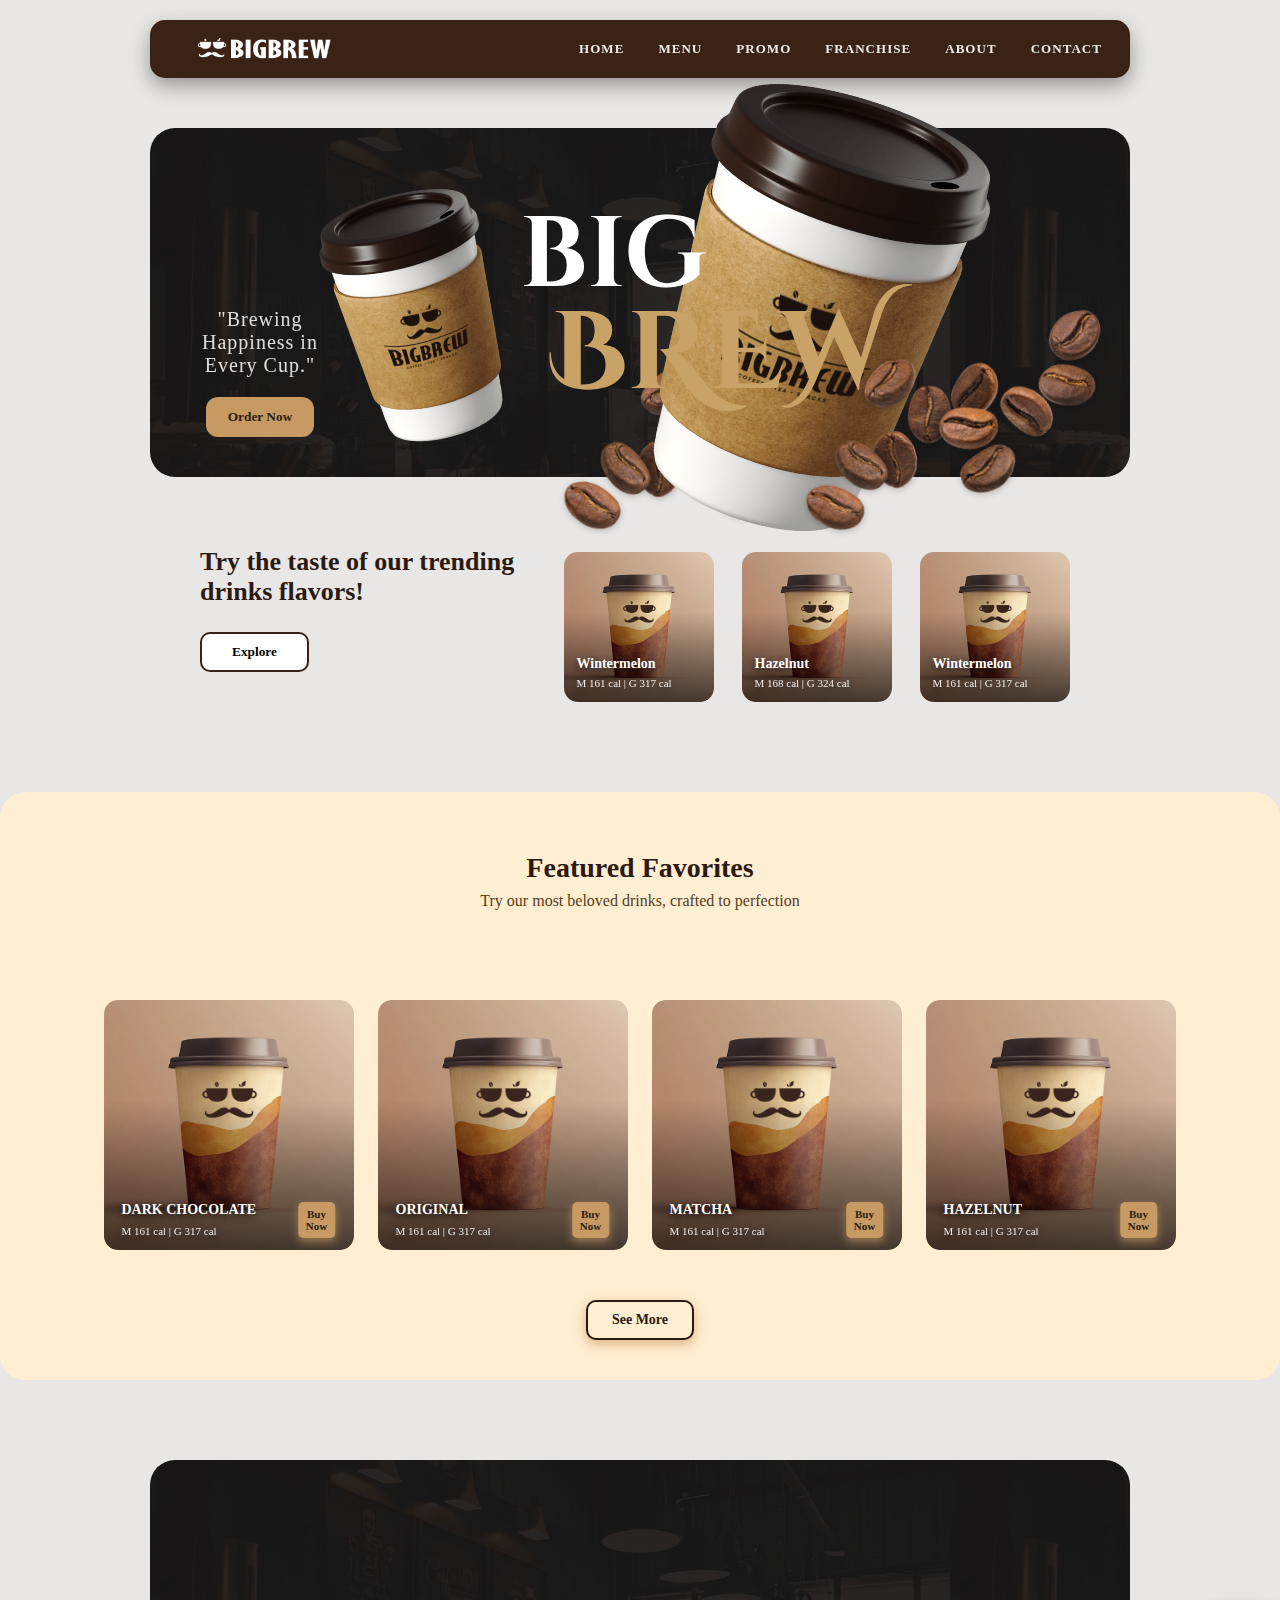
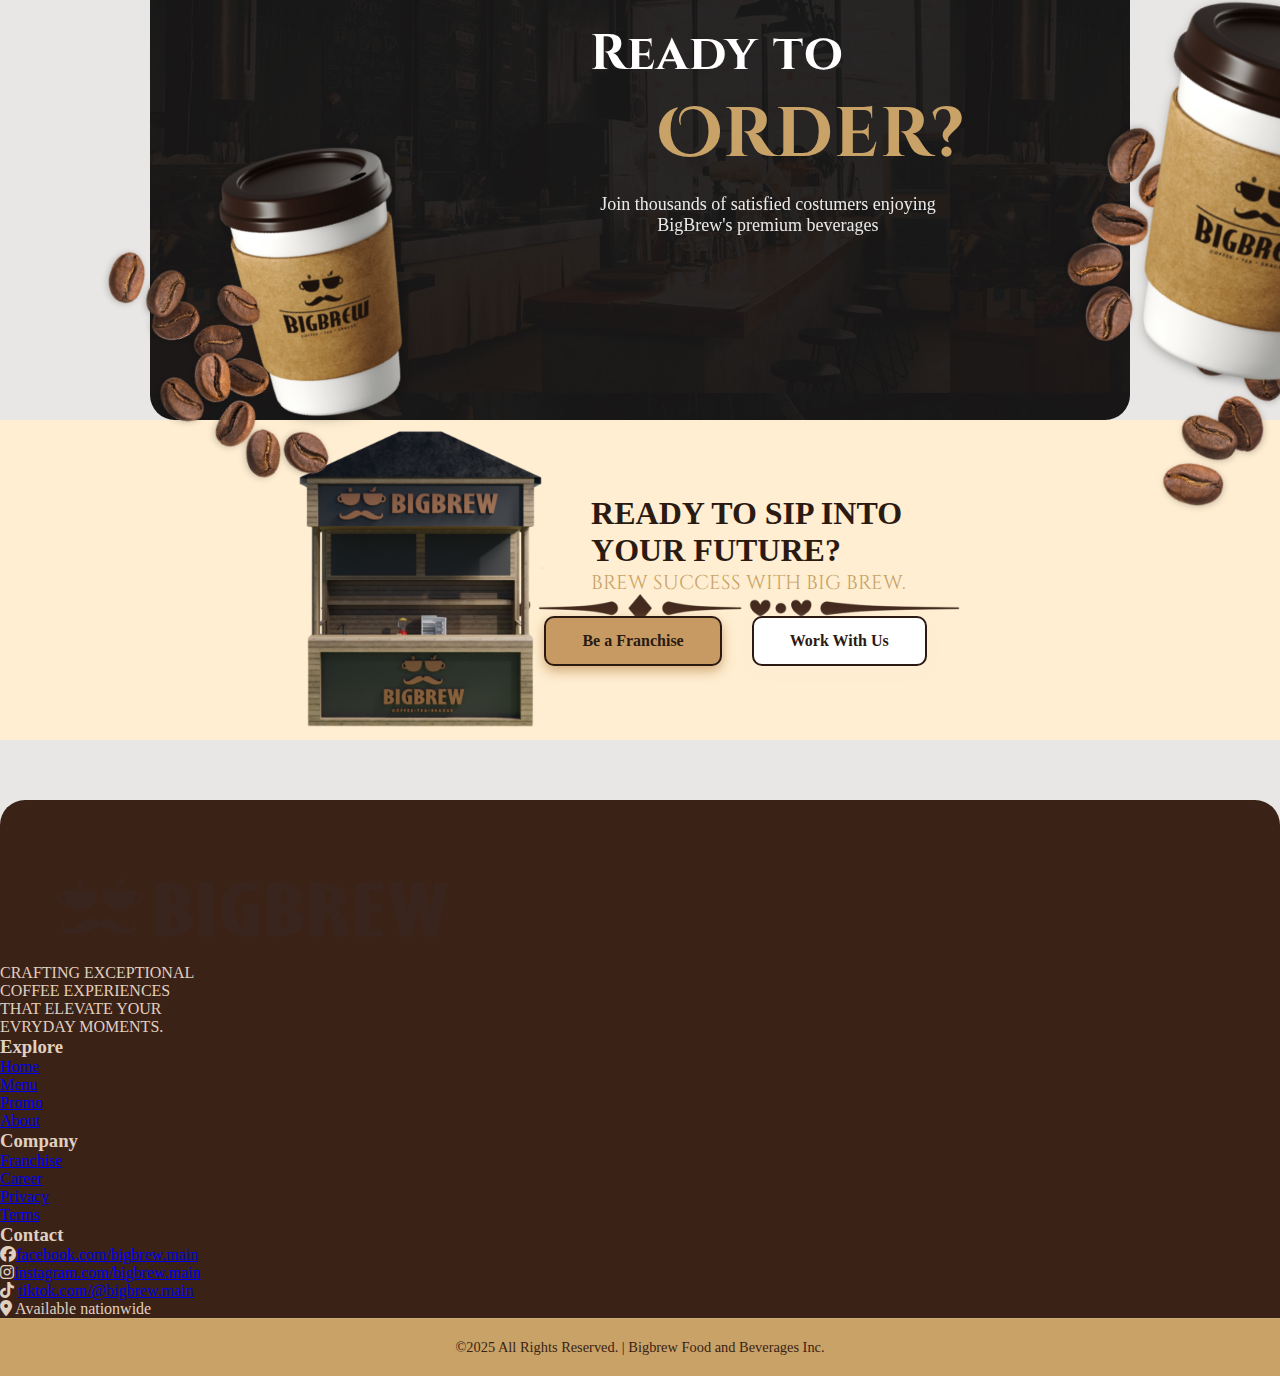
<file: index.html>
<!DOCTYPE html>
<html lang="en">
<head>
  <link rel="stylesheet" href="https://cdnjs.cloudflare.com/ajax/libs/font-awesome/6.5.0/css/all.min.css">
  <link href="https://fonts.googleapis.com/css2?family=Cinzel+Decorative:wght@400;700;900&display=swap" rel="stylesheet">
  <link href="https://fonts.googleapis.com/css2?family=Cinzel:wght@400;600;700&family=Cinzel+Decorative:wght@400;700;900&display=swap" rel="stylesheet">
  <link href="https://fonts.googleapis.com/css2?family=Black+Han+Sans&display=swap" rel="stylesheet">

  <meta charset="UTF-8" />
  <title>BIGBREW</title>
  <meta name="viewport" content="width=device-width, initial-scale=1.0" />
  <link rel="stylesheet" href="style.css">


</head>
<body>
  <!-- NAVBAR -->
  <header>
    <div class="nav">
      <div class="logo">
        <img src="/BIGBREW-IMG-ASSETS/LOGO-FULL-BIGBREW-LIGHT.png" alt="BigBrew Logo" />
      </div>
      <nav class="menu">
        <a href="#">HOME</a>
        <a href="#border1">MENU</a>
        <a href="#border2">PROMO</a>
        <a href="#franchise">FRANCHISE</a>
        <a href="#about">ABOUT</a>
        <a href="https://bigbrew.com.ph/contact" target="_blank">CONTACT</a>
      </nav>
    </div>
  </header>

  <!-- HERO -->
  <div id="home">
    <div class="hero">
      <div class="hero-text">
        <p>"Brewing <br />Happiness in <br /> Every Cup."</p>
        <h1 class="hero-title">BIG <span> BREW</span></h1>
        <button class="cta">Order Now</button>
      </div>

      <!-- Big cup + beans wrapper -->
      <div class="cup-big-wrapper">
        <div class="cup-big">
          <img src="/BIGBREW-IMG-ASSETS/HERO-COFFEE-CUP-BIGBREW.webp" alt="Big Brew Cup" />
        </div>
        <img src="/BIGBREW-IMG-ASSETS/COFFEE-BEANS.webp" alt="Coffee Beans" class="beans-overlay" />
        <img src="/BIGBREW-IMG-ASSETS/COFFEE-BEANS.webp" alt="Coffee Beans Underlay" class="beans-underlay" />
      </div>

      <!-- Small cup -->
      <div class="cup-small">
        <img src="/BIGBREW-IMG-ASSETS/HERO-COFFEE-CUP-BIGBREW.webp" alt="Small Brew Cup" />
      </div>
    </div>

    <!-- PRODUCTS -->
    <div class="section">
      <h2>Try the taste of our trending <br /> drinks flavors!</h2>

      <div class="explore">
        <button id="exploreBtn">Explore</button>
      </div>

      <div class="products">
        <div class="card">
          <div class="drink">
            <img src="/BIGBREW-IMG-ASSETS/MENU-SAMPLE-COFFEE-CUP.png" alt="Drink" />
            <h4>Wintermelon</h4>
            <span>M 161 cal | G 317 cal</span>
          </div>
        </div>

        <div class="card">
          <div class="drink">
            <img src="/BIGBREW-IMG-ASSETS/MENU-SAMPLE-COFFEE-CUP.png" alt="Drink" />
            <h4>Hazelnut</h4>
            <span>M 168 cal | G 324 cal</span>
          </div>
        </div>

        <div class="card">
          <div class="drink">
            <img src="/BIGBREW-IMG-ASSETS/MENU-SAMPLE-COFFEE-CUP.png" alt="Drink" />
            <h4>Wintermelon</h4>
            <span>M 161 cal | G 317 cal</span>
          </div>
        </div>
      </div>
    </div>
  </div>

  <div class="border1" id="border1">
    <img src="/BIGBREW-IMG-ASSETS/PAGE-BORDER-DESIGN.png" alt="">
  </div>

  <!-- FEATURED FAVORITES -->
  <div id="menu">
    <div class="featured-background">
      <div class="featured-favorites section">
        <h2>Featured Favorites</h2>
        <p>Try our most beloved drinks, crafted to perfection</p>

        <div class="featured-list">
          <div class="cardmenu">
            <div class="drinkmenu">
              <img src="/BIGBREW-IMG-ASSETS/MENU-SAMPLE-COFFEE-CUP.png" alt="Dark Chocolate" />
              <h4>DARK CHOCOLATE</h4>
              <span>M 161 cal | G 317 cal</span>
              <button class="buy-btn">Buy Now</button>
            </div>
          </div>

          <div class="cardmenu">
            <div class="drinkmenu">
              <img src="/BIGBREW-IMG-ASSETS/MENU-SAMPLE-COFFEE-CUP.png" alt="Original" />
              <h4>ORIGINAL</h4>
              <span>M 161 cal | G 317 cal</span>
              <button class="buy-btn">Buy Now</button>
            </div>
          </div>

          <div class="cardmenu">
            <div class="drinkmenu">
              <img src="/BIGBREW-IMG-ASSETS/MENU-SAMPLE-COFFEE-CUP.png" alt="Matcha" />
              <h4>MATCHA</h4>
              <span>M 161 cal | G 317 cal</span>
              <button class="buy-btn">Buy Now</button>
            </div>
          </div>

          <div class="cardmenu">
            <div class="drinkmenu">
              <img src="/BIGBREW-IMG-ASSETS/MENU-SAMPLE-COFFEE-CUP.png" alt="Hazelnut" />
              <h4>HAZELNUT</h4>
              <span>M 161 cal | G 317 cal</span>
              <button class="buy-btn">Buy Now</button>
            </div>
          </div>
        </div>

        <div class="see-more-container">
          <button class="see-more">See More</button>
        </div>
      </div>
    </div>

    <!-- BORDER  -->
    <div class="border2" id="border2">
      <img src="/BIGBREW-IMG-ASSETS/PAGE-BORDER-DESIGN.png" alt="Decorative Border" />
    </div>
  </div>

  <!-- ORDER -->
  <div id="promo">
    <div class="order-section">
      <div class="order-content">                                                                                                 <!-- I'm sorry for doing this... I know this is diabolical, but i dont care anymore! I'm tired boss...-->
        <h2>                                                                                                                      ‎‎ ‎ ‎ ‎‎ ‎ ‎ ‎ ‎ ‎‎ ‎ ‎ ‎ ‎ ‎ ‎‎ ‎ ‎ ‎ ‎ ‎ ‎   Ready to <br/><span>‎ ‎ ‎ ‎‎ ‎ ‎ ‎ Order?</span></h2>
        <p>Join thousands of satisfied costumers enjoying <br/>BigBrew's premium beverages</p>
        <a href="https://bigbrew.com.ph/products" target="_blank">
        </a>
      </div>
      <div class="order-cups">
        <img src="/BIGBREW-IMG-ASSETS/HERO-COFFEE-CUP-BIGBREW.webp" alt="Order Cup Left" class="order-cup-left" />
        <img src="/BIGBREW-IMG-ASSETS/HERO-COFFEE-CUP-BIGBREW.webp" alt="Order Cup Right" class="order-cup-right" />
        <img src="/BIGBREW-IMG-ASSETS/COFFEE-BEANS.webp" alt="Coffee Beans" class="b-overlay1" />
        <img src="/BIGBREW-IMG-ASSETS/COFFEE-BEANS.webp" alt="Coffee Beans Underlay" class="b-underlay1" />
        <img src="/BIGBREW-IMG-ASSETS/COFFEE-BEANS.webp" alt="Coffee Beans" class="b-overlay2" />
        <img src="/BIGBREW-IMG-ASSETS/COFFEE-BEANS.webp" alt="Coffee Beans Underlay" class="b-underlay2" />
        <img src="/BIGBREW-IMG-ASSETS/COFFEE-BEANS.webp" alt="Coffee Beans Underlay" class="b-underlay3" />
      </div>
    </div>
  </div>

  <!-- FRANCHISE -->
  <div id="franchise">
    <div class="franchise-content">
      <div class="bahay">
        <img src="/BIGBREW-IMG-ASSETS/3D-HERO-IMG-BIGBREW.png" alt="">
      </div>

      <div class="franchise-text">
        <h1>READY TO SIP INTO <br /> YOUR FUTURE?</h1>
        <p>BREW SUCCESS WITH BIG BREW.</p>

        <div class="franchise-buttons">
          <button class="franchise-btn" id="openFranchiseBtn">Be a Franchise</button>
          <button class="work-with-us-btn" id="openWorkBtn">Work With Us</button>
        </div>
      </div>
    </div>
  </div>

  <!-- Order Now Popup -->
  <div class="popup-overlay" id="orderNowPopup" style="display:none; justify-content:center; align-items:center;">
    <div class="popup-content">
      <div class="close-popup" id="closeOrderPopup">&times;</div>
      <h2>Ready to Order BigBrew?</h2>
      <p>Join thousands of satisfied customers enjoying BigBrew's premium beverages. Click below to start your order!</p>
      <a href="https://bigbrew.com.ph/products" target="_blank">
      <button class="popup-buy-now-btn" onclick="alert('Thank you for your order!')">Order Now</button>
      </a>
    </div>
  </div>

  <!-- Buy Now Popup -->
  <div class="popup-overlay" id="buyNowPopup" style="display:none; justify-content:center; align-items:center;">
    <div class="popup-content">
      <div class="close-popup" id="closePopup">&times;</div>
      <h2>Ready to Buy BigBrew?</h2>
      <p>Thanks for choosing BigBrew! Click below to complete your order.</p>
      <a href="https://bigbrew.com.ph/products" target="_blank">
      <button class="popup-buy-now-btn" onclick="alert('Thank you for your purchase!')">Buy Now</button>
      </a>
    </div>
  </div>

  <!-- Franchise Popup -->
  <div class="popup-overlay" id="franchisePopup" style="display:none; justify-content:center; align-items:center;">
    <div class="popup-content">
      <div class="close-popup" id="closeFranchisePopup">&times;</div>
      <h2>Become a Franchise Partner</h2>
      <p>Fill out the form below and we will get in touch with you!</p>
      <form id="franchiseForm">
        <input type="text" name="name" placeholder="Full Name" required style="width:100%; margin-bottom:10px; padding:8px; border-radius:5px; border:1px solid #ccc;">
        <input type="email" name="email" placeholder="Email Address" required style="width:100%; margin-bottom:10px; padding:8px; border-radius:5px; border:1px solid #ccc;">
        <input type="tel" name="phone" placeholder="Phone Number (optional)" style="width:100%; margin-bottom:10px; padding:8px; border-radius:5px; border:1px solid #ccc;">
        <textarea name="message" placeholder="Additional message" rows="3" style="width:100%; margin-bottom:15px; padding:8px; border-radius:5px; border:1px solid #ccc;"></textarea>
        <button type="submit" class="popup-buy-now-btn" style="width:100%;">Submit</button>
      </form>
    </div>
  </div>

  <!-- Work With Us Popup -->
  <div class="popup-overlay" id="workPopup" style="display:none; justify-content:center; align-items:center;">
    <div class="popup-content">
      <div class="close-popup" id="closeWorkPopup">&times;</div>
      <h2>Work With Us</h2>
      <p>We’d love to hear from you! Please fill out the form.</p>
      <form id="workForm">
        <input type="text" name="name" placeholder="Full Name" required style="width:100%; margin-bottom:10px; padding:8px; border-radius:5px; border:1px solid #ccc;">
        <input type="email" name="email" placeholder="Email Address" required style="width:100%; margin-bottom:10px; padding:8px; border-radius:5px; border:1px solid #ccc;">
        <input type="tel" name="phone" placeholder="Phone Number (optional)" style="width:100%; margin-bottom:10px; padding:8px; border-radius:5px; border:1px solid #ccc;">
        <textarea name="message" placeholder="Tell us why you want to work with us" rows="3" style="width:100%; margin-bottom:15px; padding:8px; border-radius:5px; border:1px solid #ccc;"></textarea>
        <button type="submit" class="popup-buy-now-btn" style="width:100%;">Submit</button>
      </form>
    </div>
  </div>

  <!-- CONTACTS -->
  <div id="contacts">
    <footer class="footer">
      <div class="footer-top">
        <div class="footer-section brand">
          <a href="#">
          <img src="/BIGBREW-IMG-ASSETS/LOGO-FULL-BIGBREW-DARK.png" alt="Bigbrew Logo" class="brand-logo">
          </a>
          <ul class="tagline">
            <li>CRAFTING EXCEPTIONAL </li>
            <li>COFFEE EXPERIENCES</li>
            <li>THAT ELEVATE YOUR  </li>
            <li>EVRYDAY MOMENTS.</li>
          </ul>
        </div>

        <div class="footer-section">
          <h3>Explore</h3>
          <ul>
            <li><a href="#">Home</a></li>
            <li><a href="#border1">Menu</a></li>
            <li><a href="#border2">Promo</a></li>
            <li><a href="#about">About</a></li>
          </ul>
        </div>

        <div class="footer-section">
          <h3>Company</h3>
          <ul>
            <li><a href="#franchise">Franchise</a></li>
            <li><a href="https://bigbrew.com.ph/careers" target="_blank">Career</a></li>
            <li><a href="#">Privacy</a></li>
            <li><a href="#">Terms</a></li>
          </ul>
        </div>

        <div class="footer-section">
          <h3>Contact</h3>
          <ul class="contact">
            <li><i class="fab fa-facebook"> </i><a href="https://www.facebook.com/BigBrewOfficial/">facebook.com/bigbrew.main</a></li>
            <li><i class="fab fa-instagram"> </i><a href="https://www.instagram.com/bigbrew.main/#">instagram.com/bigbrew.main</a></li>
            <li><i class="fab fa-tiktok"> </i> <a href="https://www.tiktok.com/@bigbrewmain">tiktok.com/@bigbrew.main</a></li>
            <li><i class="fas fa-location-dot"> </i> Available nationwide</li>
          </ul>
        </div>
      </div>

      <div class="footer-bottom">
        ©2025 All Rights Reserved. | Bigbrew Food and Beverages Inc.
      </div>
    </footer>
  </div>

  <script src="script.js"></script>

</body>
</html>
</file>
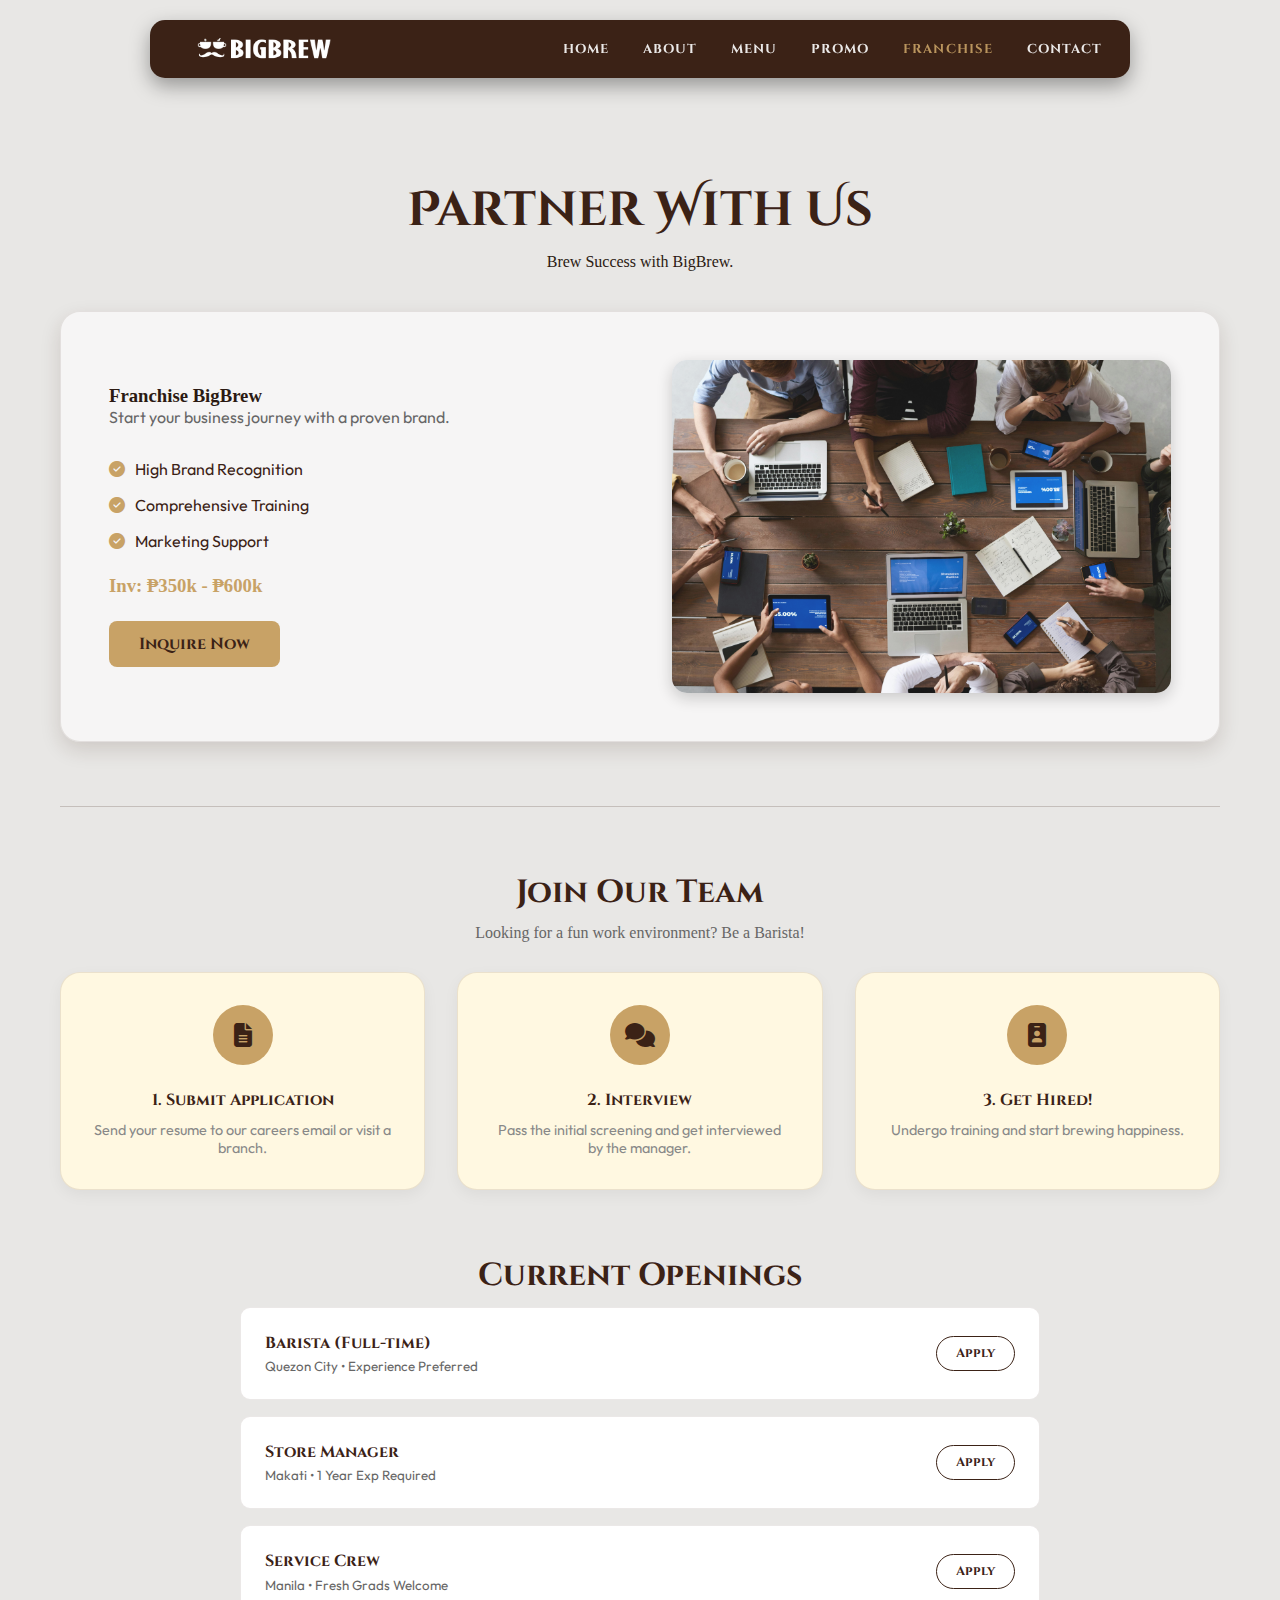
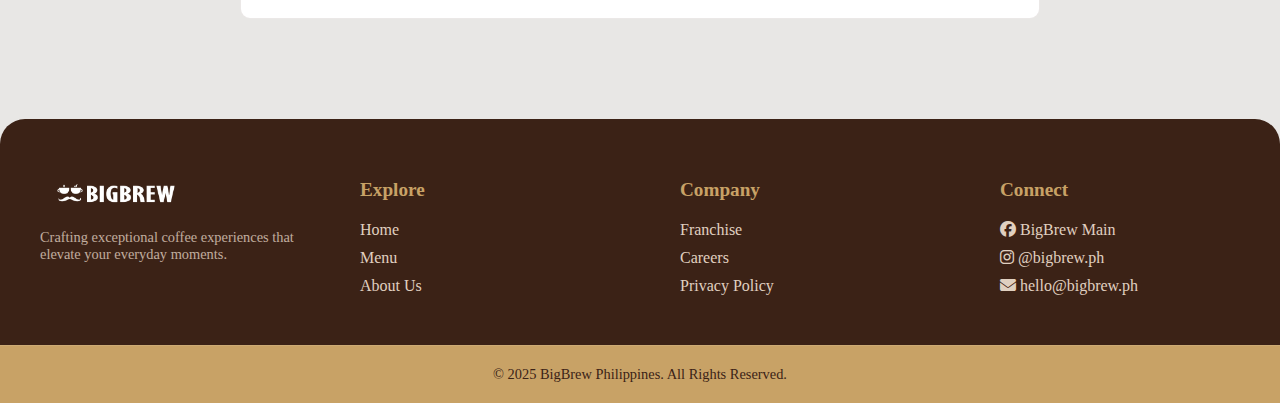
<file: franchise.html>
<!DOCTYPE html>
<html lang="en">
<head>
  <meta charset="UTF-8" />
  <meta name="viewport" content="width=device-width, initial-scale=1.0" />
  <title>BIGBREW | Franchise & Careers</title>
  
  <!-- Fonts & Icons -->
  <link rel="stylesheet" href="https://cdnjs.cloudflare.com/ajax/libs/font-awesome/6.5.0/css/all.min.css">
  <link href="https://fonts.googleapis.com/css2?family=Cinzel+Decorative:wght@400;700;900&display=swap" rel="stylesheet">
  <link href="https://fonts.googleapis.com/css2?family=Cinzel:wght@400;600;700&family=Cinzel+Decorative:wght@400;700;900&display=swap" rel="stylesheet">
  <link href="https://fonts.googleapis.com/css2?family=Black+Han+Sans&display=swap" rel="stylesheet">
  <!-- Font for Body -->
  <link href="https://fonts.googleapis.com/css2?family=Outfit:wght@300;400;600&display=swap" rel="stylesheet">

  <style>
    /* =========================================
       1. GLOBAL RESET & BASE STYLES
       ========================================= */
    * { box-sizing: border-box; margin: 0; padding: 0; }
    
    :root {
      --primary: #3b2216;   /* Dark Coffee */
      --secondary: #5a3b1a; /* Medium Brown */
      --accent: #c8a266;    /* Gold */
      --cream: #e8e7e5;     /* Background */
      --text-muted: #666;
      --card-bg: #fff8e1;
    }
    
    body {
      background: var(--cream);
      color: #2b1a12;
      font-family: "Georgia", serif;
      overflow-x: hidden;
    }
    a { text-decoration: none; color: inherit; }
    ul { list-style: none; }
    img { max-width: 100%; display: block; }

    /* STICKY NAVBAR STYLES */
    header {
      position: sticky;
      top: 0;
      z-index: 1000;
      width: 100%;
      padding: 20px 150px 0 150px; 
      transition: padding 0.3s ease;
    }

    .nav {
      background: #3b2216;
      color: #fff;
      display: grid;
      grid-template-columns: auto 1fr auto;
      align-items: center;
      padding: 12px 28px;
      border-radius: 15px;
      box-shadow: 0 8px 20px rgba(0, 0, 0, 0.35);
      font-family: "Cinzel", serif;
      transition: border-radius 0.3s ease;
    }

    header.scrolled { padding: 0 150px; }
    header.scrolled .nav { border-radius: 0px 0px 15px 15px; }

    .logo { display: flex; align-items: center; gap: 12px; }
    .logo img { height: 34px; width: auto; }
    
    .menu { display: flex; gap: 34px; justify-content: flex-end; align-items: center; }
    .menu a { color: #fff; font-weight: 700; font-size: 13px; letter-spacing: 0.08em; opacity: 0.9; }
    .menu a:hover { opacity: 1; color: var(--accent); }
    .menu a.active { color: var(--accent); }

    .hamburger {
      background: none;
      border: none;
      color: #fff;
      font-size: 1.5em;
      cursor: pointer;
      padding: 0.5em;
      display: none; 
    }

    /* PAGE SPECIFIC STYLES */
    .main-content {
        max-width: 1200px;
        margin: 0 auto;
        padding: 0 20px;
    }

    .page-header { text-align: center; padding: 60px 0 40px; }
    .page-header h2 { font-family: 'Cinzel Decorative', cursive; color: var(--primary); font-size: 3rem; margin-bottom: 10px; }
    
    .section-title h2 { font-family: 'Cinzel', serif; color: var(--primary); font-size: 2rem; margin-bottom: 10px; text-align: center;}
    .section-title p { text-align: center; margin-bottom: 30px; }

    /* Franchise Section */
    #franchise { padding: 40px 0; }
    
    .franchise-box {
        display: grid; 
        grid-template-columns: 1fr 1fr; 
        gap: 4rem; 
        align-items: center;
        background: rgba(255, 255, 255, 0.6); 
        padding: 3rem; 
        border-radius: 20px; 
        border: 1px solid rgba(59, 34, 22, 0.1); 
        margin-bottom: 4rem;
        box-shadow: 0 8px 20px rgba(59, 34, 22, 0.15);
    }
    
    .franchise-list li { 
        margin-bottom: 1rem; 
        display: flex; 
        align-items: center; 
        gap: 10px; 
        color: var(--primary);
        font-family: 'Outfit', sans-serif;
    }
    .franchise-list i { color: var(--accent); }

    /* Buttons */
    .btn-primary {
        background: var(--accent);
        color: var(--primary);
        border: none;
        padding: 12px 30px;
        border-radius: 8px;
        font-family: 'Cinzel', serif;
        font-weight: 700;
        cursor: pointer;
        font-size: 1rem;
        transition: 0.3s;
    }
    .btn-primary:hover { background: #b08d55; }

    /* Careers Section */
    .careers-section { border-top: 1px solid rgba(59, 34, 22, 0.2); padding-top: 4rem; }
    
    .apply-steps { 
        display: flex; 
        justify-content: space-between; 
        gap: 2rem; 
        margin-bottom: 4rem; 
        flex-wrap: wrap; 
    }
    
    .step-card {
        flex: 1; 
        min-width: 250px; 
        background: var(--card-bg); 
        padding: 2rem; 
        border-radius: 20px; 
        text-align: center; 
        border: 1px solid rgba(59, 34, 22, 0.1);
        box-shadow: 0 5px 15px rgba(0,0,0,0.05);
        transition: transform 0.3s;
    }
    .step-card:hover { transform: translateY(-5px); }

    .step-icon { 
        width: 60px; 
        height: 60px; 
        background: var(--accent); 
        color: var(--primary); 
        border-radius: 50%; 
        display: flex; 
        align-items: center; 
        justify-content: center; 
        margin: 0 auto 1.5rem; 
        font-size: 1.5rem; 
    }
    
    .step-card h4 { font-family: 'Cinzel', serif; color: var(--primary); margin-bottom: 10px; }
    .step-card p { font-family: 'Outfit', sans-serif; }

    /* Openings List */
    .openings-list { display: grid; gap: 1rem; max-width: 800px; margin: 0 auto; }
    
    .job-card {
        display: flex; 
        justify-content: space-between; 
        align-items: center;
        background: #fff; 
        padding: 1.5rem; 
        border-radius: 10px; 
        border: 1px solid rgba(59, 34, 22, 0.1);
        transition: 0.3s;
    }
    .job-card:hover { border-color: var(--accent); transform: translateX(5px); }
    
    .job-card h4 { text-align: left; margin-bottom: 0.2rem; color: var(--primary); font-family: 'Cinzel', serif; }
    .job-card small { color: var(--text-muted); font-family: 'Outfit', sans-serif; }
    
    .job-btn { 
        padding: 0.5rem 1.2rem; 
        font-size: 0.8rem; 
        background: transparent; 
        border: 1px solid var(--primary); 
        color: var(--primary); 
        cursor: pointer; 
        border-radius: 20px; 
        transition: 0.3s;
        font-family: 'Cinzel', serif; 
        font-weight: 700;
    }
    .job-btn:hover { background: var(--primary); color: #fff; }

    @keyframes fadeIn { from { opacity: 0; transform: translateY(10px); } to { opacity: 1; transform: translateY(0); } }
    .fade-in { animation: fadeIn 0.8s ease-out; }

    /* --- 8. FOOTER --- */
    footer { background: var(--primary); color: #e0d0c0; padding-top: 60px; margin-top: 60px; border-radius: 25px 25px 0 0; }
    .footer-grid { display: grid; grid-template-columns: repeat(auto-fit, minmax(200px, 1fr)); gap: 40px; padding-bottom: 40px;padding-left: 40px; }
    .footer-col h4 { color: var(--accent); margin-bottom: 20px; font-size: 1.2rem; }
    .footer-col ul { list-style: none; }
    .footer-col ul li { margin-bottom: 10px; }
    .footer-col ul li a { color: inherit; text-decoration: none; transition: 0.2s; }
    .footer-col ul li a:hover { color: var(--accent); }
    .footer-bottom { background: var(--accent); color: var(--primary); border-top: 1px solid rgba(255,255,255,0.1); text-align: center; padding: 20px; font-size: 0.9rem; }

    /* To make thingss RESPONSIVE */
    @media screen and (max-width: 1024px) {
        header { padding: 20px 20px 0 20px; }
        header.scrolled { padding: 0 20px; }
        header.scrolled .nav { border-radius: 0 0 15px 15px; }
        .franchise-box { grid-template-columns: 1fr; gap: 2rem; text-align: center; }
        .franchise-list { display: inline-block; text-align: left; }
    }

    @media screen and (max-width: 768px) {
        header { padding: 20px 10px 0 10px; }
        header.scrolled { padding: 0 10px; }
        
        .hamburger { display: block; }
        .menu {
            display: none; 
            flex-direction: column;
            position: absolute;
            top: 70px; right: 10px;
            background-color: #3b2216;
            width: 200px; padding: 20px;
            border-radius: 10px;
            box-shadow: 0 10px 20px rgba(0,0,0,0.5);
            z-index: 100; align-items: flex-start;
        }
        .menu.active { display: flex; }

        .page-header h2 { font-size: 2.5rem; }
        .apply-steps { flex-direction: column; }
        .job-card { flex-direction: column; gap: 15px; text-align: center; }
        .job-card h4 { text-align: center; }
        
        .footer-top { flex-direction: column; text-align: center; gap: 30px; padding: 30px 20px; }
        .tagline { transform: none; margin-bottom: 20px; }
        .brand-logo { transform: none; width: 200px; }
    }
  </style>
</head>
<body>

  <!-- NAVBAR -->
  <header>
    <div class="nav">
      <div class="logo">
        <a href="index.html">
            <img src="BIGBREW-IMG-ASSETS/LOGO-FULL-BIGBREW-LIGHT.png" alt="BigBrew Logo" />
        </a>
      </div>
      <nav class="menu" id="main-menu">
        <a href="index.html#home">HOME</a>
        <a href="index.html#about">ABOUT</a>
        <a href="menu.html">MENU</a>
        <a href="index.html#promo">PROMO</a>
        <a href="#" class="active">FRANCHISE</a>
        <a href="index.html#contact">CONTACT</a>
      </nav>
      <!-- Hamburger icon -->
      <button class="hamburger" id="menu-toggle" aria-expanded="false">
        ☰
      </button>
    </div>
  </header>

  <!-- MAIN CONTENT -->
  <div class="main-content">
    <section id="franchise" class="fade-in">
        <div class="page-header">
            <h2>Partner With Us</h2>
            <p>Brew Success with BigBrew.</p>
        </div>
        
        <div class="franchise-box">
            <div>
                <h3>Franchise BigBrew</h3>
                <p style="color: var(--text-muted); margin-bottom: 2rem; font-family: 'Outfit', sans-serif;">Start your business journey with a proven brand.</p>
                <ul class="franchise-list">
                    <li><i class="fas fa-check-circle"></i> High Brand Recognition</li>
                    <li><i class="fas fa-check-circle"></i> Comprehensive Training</li>
                    <li><i class="fas fa-check-circle"></i> Marketing Support</li>
                </ul>
                <h3 style="color:var(--accent); margin: 1.5rem 0;">Inv: ₱350k - ₱600k</h3>
                <button class="btn-primary" onclick="alert('Thank you for inquiring! We will email you the franchise package.')">Inquire Now</button>
            </div>
            <div>
                <img src="BIGBREW-IMG-ASSETS/pexels-fauxels-3183150.jpg" style="border-radius: 15px; opacity: 0.9; box-shadow: 0 5px 15px rgba(0,0,0,0.2);" alt="Business Meeting" loading="lazy">
            </div>
        </div>

        <div class="careers-section" id="career">
            <div class="section-title">
                <h2>Join Our Team</h2>
                <p style="color: var(--text-muted);">Looking for a fun work environment? Be a Barista!</p>
            </div>

            <div class="apply-steps">
                <div class="step-card">
                    <div class="step-icon"><i class="fas fa-file-alt"></i></div>
                    <h4>1. Submit Application</h4>
                    <p style="font-size:0.9rem; color:#888; margin-top:10px;">Send your resume to our careers email or visit a branch.</p>
                </div>
                <div class="step-card">
                    <div class="step-icon"><i class="fas fa-comments"></i></div>
                    <h4>2. Interview</h4>
                    <p style="font-size:0.9rem; color:#888; margin-top:10px;">Pass the initial screening and get interviewed by the manager.</p>
                </div>
                <div class="step-card">
                    <div class="step-icon"><i class="fas fa-id-badge"></i></div>
                    <h4>3. Get Hired!</h4>
                    <p style="font-size:0.9rem; color:#888; margin-top:10px;">Undergo training and start brewing happiness.</p>
                </div>
            </div>

            <div class="section-title">
                <h2>Current Openings</h2>
            </div>
            
            <div class="openings-list">
                <div class="job-card">
                    <div>
                        <h4>Barista (Full-time)</h4>
                        <small>Quezon City • Experience Preferred</small>
                    </div>
                    <button class="job-btn" onclick="alert('Application Sent!')">Apply</button>
                </div>
                <div class="job-card">
                    <div>
                        <h4>Store Manager</h4>
                        <small>Makati • 1 Year Exp Required</small>
                    </div>
                    <button class="job-btn" onclick="alert('Application Sent!')">Apply</button>
                </div>
                <div class="job-card">
                    <div>
                        <h4>Service Crew</h4>
                        <small>Manila • Fresh Grads Welcome</small>
                    </div>
                    <button class="job-btn" onclick="alert('Application Sent!')">Apply</button>
                </div>
            </div>
        </div>
    </section>
  </div>

  <!-- FOOTER -->
  <footer>
    <div class="container footer-grid">
      <div class="footer-col">
        <img src="BIGBREW-IMG-ASSETS/LOGO-FULL-BIGBREW-LIGHT.png" alt="Logo" style="width: 150px; margin-bottom: 20px;">
        <p style="font-size: 0.9rem; opacity: 0.8;">Crafting exceptional coffee experiences that elevate your everyday moments.</p>
      </div>
      <div class="footer-col">
        <h4>Explore</h4>
        <ul>
          <li><a href="#home">Home</a></li>
          <li><a href="#menu">Menu</a></li>
          <li><a href="#about">About Us</a></li>
        </ul>
      </div>
      <div class="footer-col">
        <h4>Company</h4>
        <ul>
          <li><a href="#franchise">Franchise</a></li>
          <li><a href="#">Careers</a></li>
          <li><a href="#">Privacy Policy</a></li>
        </ul>
      </div>
      <div class="footer-col">
        <h4>Connect</h4>
        <ul>
          <li><i class="fab fa-facebook"></i> BigBrew Main</li>
          <li><i class="fab fa-instagram"></i> @bigbrew.ph</li>
          <li><i class="fas fa-envelope"></i> hello@bigbrew.ph</li>
        </ul>
      </div>
    </div>
    <div class="footer-bottom">
      © 2025 BigBrew Philippines. All Rights Reserved.
    </div>
  </footer>

  <!-- SCRIPT -->
  <script>
    // Sticky Navbar Logic
    const header = document.querySelector('header');
    
    window.addEventListener('scroll', () => {
        if (window.scrollY > 5) {
            header.classList.add('scrolled');
        } else {
            header.classList.remove('scrolled');
        }
    });

    // Mobile Menu Logic
    const hamburger = document.getElementById('menu-toggle');
    const menu = document.getElementById('main-menu');

    if (hamburger && menu) {
        hamburger.addEventListener('click', () => {
            menu.classList.toggle('active');
        });
    }
  </script>

</body>
</html>
</file>
<file: style.css>
* {
  box-sizing: border-box;
  margin: 0;
  padding: 0;
  font-family: "Georgia", serif;
}
body {
  overflow-x: hidden;
  background: #e8e7e5;
  color: #2b1a12;
}
:root {
      --primary: #3b2216;   /* Dark Coffee */
      --secondary: #5a3b1a; /* Medium Brown */
      --accent: #c8a266;    /* Gold */
      --cream: #e8e7e5;     /* Background */
      --white: #ffffff;
      --card-bg: #fff8e1;
      
      --shadow: 0 8px 20px rgba(59, 34, 22, 0.15);
      --radius: 20px;
    }
/* NAVBAR */
header {
  /* sticky positioning */
  position: sticky;
  top: 0;
  z-index: 1000;
  margin: 0; 
  width: 100%;
  padding: 20px 150px 0 150px; 
  transition: padding 0.3s ease; /* Smooth transition */
}
.nav {
  background: #3b2216;
  color: #fff;
  display: grid;
  grid-template-columns: auto 1fr auto;
  align-items: center;
  padding: 12px 28px;
  
  /* Initial Border Radius */
  border-radius: 15px;
  box-shadow: 0 8px 20px rgba(0, 0, 0, 0.35);
  font-family: "Cinzel", serif;
  transition: border-radius 0.3s ease, padding 0.3s ease;
}
.logo {
  display: flex;
  align-items: center;
  gap: 12px;
  font-size: 26px;
  font-weight: 800;
  letter-spacing: 1px;
}
.logo img {
  height: 34px;
  width: auto;
}
.menu {
  display: flex;
  gap: 34px;
  justify-content: flex-end;
  align-items: center;
}
.menu a {
  color: #fff;
  text-decoration: none;
  font-weight: 700;
  font-size: 13px;
  letter-spacing: 0.08em;
  opacity: 0.9;
}
.menu a:hover {
  opacity: 1;
}

/* Hamburger Menu Styles */
.hamburger {
  background: none;
  border: none;
  color: #fff;
  font-size: 1.5em;
  cursor: pointer;
  padding: 0.5em;
  display: none; 
}
/* --- THE STICKY STATE CLASS --- */
header.scrolled {
  padding-top: 0; 
  padding-left: 150px;
}

header.scrolled .nav {
  border-radius: 0px 0px 15px 15px;
}

/* Update Media Queries to handle sticky on mobile */
@media screen and (max-width: 1024px) {
    header {
        padding: 20px 20px 0 20px; 
    }
    header.scrolled {
        padding: 0 20px;
    }
}

@media screen and (max-width: 768px) {
    header {
        padding: 20px 10px 0 10px; /* Adjust padding for mobile */
    }
    header.scrolled {
        padding: 0; 
        padding: 0 10px; 
    }
}
/* HERO */
.hero {
  background-image: url(BIGBREW-IMG-ASSETS/HERO-COVER-IMG.webp);
  border-radius: 25px;
  margin: 20px 150px;
  margin-top: 50px;
  padding: 40px;
  position: relative;
  display: grid;
  grid-template-columns: 1fr 1fr;
  align-items: center;
  overflow: visible; 
}

.hero-text {
  position: relative;
  max-width: 420px;
  margin-top: 140px; 
  display: flex;
  flex-direction: column;
  align-items: center;
  text-align: center;
  color: #fff;
  grid-column: 1 / -1;
  right: 140px;
}
  .hero-text h1 {
  position: absolute;
  top: -100px;  
  left: 710px; 
  transform: translateX(-50%);
  font-size: 100px;
  line-height: 0.95;
  margin-bottom: 10px;
  color: #fff;
  text-align: center;
  z-index: 20;
  width: 180px;
}

.hero-title {
  font-family: 'Cinzel', serif;     
  margin-left: -150px;       
  color: #fff;
}

.hero-title span {
  font-family: 'Cinzel Decorative', cursive; 
  font-size: 110px;
  letter-spacing: 2px;
  margin-left: 30px;
  color: #c8a266;
}

.hero-text p {
  opacity: 0.85;
  margin-bottom: 20px;
  font-size: 20px;
  letter-spacing: 1px;  
}


.cta {
  background: #c79a63;
  color: #2b1a12;
  border: none;
  padding: 12px 22px;
  border-radius: 12px;
  font-weight: 700;
  cursor: pointer;
}

/* Cup big wrapper to hold cup + beans */
.cup-big-wrapper {
  position: absolute;
  right: 150px;
  top: -40px;
  width: 330px;
  height: 420px;
  pointer-events: none;
  z-index: 10;
}

.beans-underlay {
  position: absolute;
  bottom: -10px;
  left: -90px;
  width: 330px;
  height: auto;
  z-index: 0;
  pointer-events: none;
  user-select: none;
  filter: drop-shadow(0 2px 3px rgba(0,0,0,0.2));
  transform: rotate(-5deg);
}

/* Cup big */
.cup-big {
  width: 100%;
  height: 100%;
  display: flex;
  align-items: center;
  justify-content: center;
  position: relative;
  z-index: 1;
}

.cup-big img {
  transform: rotate(-20deg);
  transition: transform 0.3s ease;
  width: 125%;
  height: 125%;
  object-fit: contain;
  position: static;
}

/* Beans overlay */
.beans-overlay {
  position: absolute;
  bottom: 10px;
  left: 140px;
  width: 330px;
  height: auto;
  z-index: 15;
  pointer-events: none;
  user-select: none;
  transform: rotate(-15deg);
  filter: drop-shadow(0 2px 3px rgba(0,0,0,0.2));
}

/* Cup small */
.cup-small {
  width: 180px;
  height: 250px;
  position: absolute;
  left: 180px;
  top: 55px;
  display: flex;
  align-items: center;
  justify-content: center;
  z-index: 10;
}
.cup-small img {
  width: 150%;
  height: 100%;
  object-fit: contain;
  position: static;
  transform: rotate(-53deg);
  transition: transform 0.3s ease;
}

/* PRODUCTS */
.section {
  padding: 40px 20px;
  margin-top: 30px;
  margin-left: 180px;
  margin-bottom: 50px;
}
.section h2 {
  text-align: left;
  margin-bottom: 25px;
  font-size: 26px;
}

.explore {
  margin-bottom: 20px;
  text-align: left;
}
.explore button {
  background: #fff;
  border: 2px solid #3b2216;
  padding: 10px 30px;
  border-radius: 10px;
  font-weight: 600;
  cursor: pointer;
  margin-bottom: 30px;
}
.products {
  display: flex;
  justify-content: flex-end; 
  gap: 28px;
  flex-wrap: wrap;
  margin-top: -170px;
  margin-right: 190px;
}

.card {
  width: 150px;
  background: none;
  padding: 0;
  box-shadow: none;
  animation: floatCup 4s ease-in-out infinite;
}
.drink {
  height: 150px;
  border-radius: 14px;
  overflow: hidden;
  position: relative;
  display: flex;
  align-items: flex-end;
  justify-content: center;
}
.drink img {
  width: 100%;
  height: 100%;
  object-fit: fill;
  transition: transform 0.4s ease, filter 0.4s ease;
  border-radius: 5%;
}

.drink::after {
  content: "";
  position: absolute;
  inset: 0;
  background: linear-gradient(to top, rgba(0,0,0,.65), transparent 60%);
  z-index: 1;
  border-radius: 14px;
}
/* Text in image */
.drink h4,
.drink span,
.drink .price {
  position: absolute;
  color: #fff;
  z-index: 2;
  text-shadow: 0 3px 8px rgba(0,0,0,.8);
  left: 55%;
  transform: translateX(-50%);
  text-align: left;
  width: 100%;
  padding: 0 5px;
  box-sizing: border-box;
}
.drink h4 {
  bottom: 20%;
  font-size: 14px;
  font-weight: 700;
  margin: 0;
}
.drink span {
  top: 83%;
  font-size: 11px;
  opacity: 0.9;
  margin: 0;
}
.drink .price {
  bottom: 12px;
  background: rgba(59,34,22,.85);
  padding: 4px 10px;
  border-radius: 20px;
  font-size: 11px;
  font-weight: 700;
  display: inline-block;
  margin: 0 auto;
}

.card:hover .drink img {
  transform: translateY(-10px) scale(1.05);
  filter: drop-shadow(0 12px 18px rgba(0,0,0,0.35));
}

@keyframes floatCup {
  0% { transform: translateY(0); }
  50% { transform: translateY(-8px); }
  100% { transform: translateY(0); }    
}
/* Feature Cards */
    .feature-grid { display: grid; grid-template-columns: repeat(auto-fit, minmax(280px, 1fr)); gap: 2rem; margin-bottom: 4rem;  padding: 20px 20px; margin-left: 150px; margin-right: 150px;}
    .feature-card {
        background: var(--bg-card); padding: 2.5rem; border-radius: var(--radius);
        border: 1px solid var(--border); box-shadow: var(--shadow);
        text-align: center; transition: 0.3s;
    }
    .feature-card:hover { transform: translateY(-10px); border-color: var(--accent); }
    .icon-box { font-size: 2.5rem; color: var(--accent); margin-bottom: 1.5rem; }

/* --- 4. ABOUT (MISSION/VISION) - RESKINNED --- */
    #about { padding: 20px; margin-left: 150px; margin-right: 150px; margin-bottom: 40px;}
    
    .section-title { text-align: center; margin-bottom: 40px; }
    .section-title h2 { font-size: 2.5rem; color: var(--primary); }
    .section-title p { color: var(--secondary); margin-top: 10px; }

    .mvv-container {
      display: grid;
      grid-template-columns: repeat(auto-fit, minmax(300px, 1fr));
      gap: 2rem;
      margin-top: 2rem;
    }

    .mvv-card {
      position: relative;
      /* Coffee Gradient instead of Blue Sky */
      background: linear-gradient(160deg, #4b2c20, #2c1810); 
      border-radius: 20px;
      overflow: hidden;
      text-align: center;
      box-shadow: 0 15px 35px rgba(59, 34, 22, 0.4);
      transition: transform 0.4s;
      border: 2px solid var(--accent);
    }

    .mvv-card:hover { transform: translateY(-10px); }

    .mvv-icon-area {
      height: 150px;
      display: flex; align-items: center; justify-content: center;
      position: relative;
    }
    .mvv-icon-area i { font-size: 4rem; z-index: 2; color: var(--accent); filter: drop-shadow(0 0 10px rgba(200,162,102,0.5)); }

    .mvv-content { padding: 0 2rem 4rem 2rem; color: #fff; z-index: 2; position: relative;}
    .mvv-content h3 { font-size: 1.8rem; margin-bottom: 0.5rem; letter-spacing: 2px; color: var(--accent); }
    .mvv-separator { width: 50%; height: 2px; border-bottom: 2px dotted rgba(255,255,255,0.3); margin: 0 auto 1.5rem; }
    .mvv-content p { font-size: 0.95rem; line-height: 1.5; color: rgba(255,255,255,0.9); font-family: 'Outfit', sans-serif;}

    /* Clouds/Steam Effect at bottom */
    .mvv-clouds {
      position: absolute; bottom: -20px; left: 0; width: 100%; height: 50px;
      background: var(--cream); /* Matches body bg */
      border-radius: 50% 50% 0 0 / 100% 100% 0 0;
      transform: scaleX(1.5);
    }
.border1 {
  position: absolute;
  top: 1625px;
  left: 50%;
  transform: translate(-50%, -50%);
}

.border1 img {
  width: 800px;
  max-width: 100%; 
  height: auto;
}
.border2 {
  position: absolute;
  top: 2210px;
  left: 50%;
  transform: translate(-50%, -50%);
}

.border2 img {
  width: 800px;
  max-width: 100%; 
  height: auto;
}

  /* Featured Favorites */
.featured-favorites {
  margin: 60px 20px 40px;
  text-align: center;
}

.featured-favorites h2 {
  font-size: 28px;
  margin-bottom: 8px;
  text-align: center;
  transform: translateY(-80px);
}

.featured-favorites p {
  font-size: 16px;
  margin-bottom: 10px;
  transform: translateY(-80px);
  color: #5a3b1a;
}

.featured-list {
  display: flex;
  justify-content: center;
  gap: 24px;
  flex-wrap: wrap; 
  margin-top: 0;
  margin-right: 0;
  
}

.featured-background {
  background-color: #ffeed1;  
  padding: 40px 20px 0px 20px;        
  border-radius: 25px;                     
}

.cardmenu {
  width: 250px;
  background: none;
  padding: 0;
  box-shadow: none;
  animation: floatCup 4s ease-in-out infinite;
}
.drinkmenu {
  height: 250px;
  border-radius: 14px;
  overflow: hidden;
  position: relative;
  display: flex;
  align-items: flex-end;
  justify-content: center;
}
.drinkmenu img {
  width: 100%;
  height: 100%;
  object-fit: fill;
  transition: transform 0.4s ease, filter 0.4s ease;
  border-radius: 5%;
}

.drinkmenu::after {
  content: "";
  position: absolute;
  inset: 0;
  background: linear-gradient(to top, rgba(0,0,0,.65), transparent 60%);
  z-index: 1;
  border-radius: 14px;
}
/* Text in image */
.drinkmenu h4,
.drinkmenu span,
.drinkmenu .price {
  position: absolute;
  color: #fff;
  z-index: 2;
  text-shadow: 0 3px 8px rgba(0,0,0,.8);
  left: 55%;
  transform: translateX(-50%);
  text-align: left;
  width: 100%;
  padding: 0 5px;
  box-sizing: border-box;
}
.drinkmenu h4 {
  bottom: 13%;
  font-size: 14px;
  font-weight: 700;
  margin: 0;
}
.drinkmenu span {
  top: 90%;
  font-size: 11px;
  opacity: 0.9;
  margin: 0;
}
.drinkmenu .price {
  bottom: 12px;
  background: rgba(59,34,22,.85);
  padding: 4px 10px;
  border-radius: 20px;
  font-size: 11px;
  font-weight: 700;
  display: inline-block;
  margin: 0 auto;
}

.cardmenu:hover .drinkmenu img {
  transform: translateY(-10px) scale(1.05);
  filter: drop-shadow(0 12px 18px rgba(0,0,0,0.35));
}

@keyframes floatCup {
  0% { transform: translateY(0); }
  50% { transform: translateY(-8px); }
  100% { transform: translateY(0); }
}
.buy-btn {
  position: absolute;
  bottom: 12px;
  left: 85%;
  transform: translateX(-50%);
  background: #c79a63;
  border: none;
  padding: 6px 7px;
  border-radius: 5px;
  color: #2b1a12;
  font-weight: 600;
  cursor: pointer;
  z-index: 3;
  font-size: 11px;
  box-shadow: 0 4px 8px rgba(199,154,99,0.6);
  transition: background 0.3s ease;
}

.buy-btn:hover {
  background: #a3783f;
}

.see-more-container {
  margin-top: 50px;
}

.see-more {
  background: #ffeed1;
  color: #2b1a12;
  border: solid 2px #2b1a12;
  padding: 10px 24px;
  border-radius: 10px;
  font-weight: 700;
  cursor: pointer;
  box-shadow: 0 4px 12px rgba(199,154,99,0.7);
  font-size: 14px;
}

.see-more:hover {
  background: #a3783f;
}

/* OrderS */
.order-section {
  background-image: url(BIGBREW-IMG-ASSETS/HERO-COVER-IMG.webp);
  border-radius: 25px;
  margin: 80px 150px 0px 150px;
  padding: 130px 0px;
  position: relative;
  display: flex;
  align-items: center;
  overflow: visible; /* so cups can overflow */
}

.order-content {
  position: relative;
  left: 420px;
  flex-direction: column;
  align-items: center;
  text-align: center;
  color: #fff;
  justify-content: center;
  align-items: center;

  
}

.order-content h2 {
  font-family: 'Cinzel', serif;
  font-size: 50px;
  letter-spacing: 1.2px;
  margin-bottom: 12px;
  /* Resetting the large negative margin for better flow, adjusted in media queries later */
  margin-left: -400px; 
}

.order-content h2 span {
  font-family: 'Cinzel Decorative', cursive; 
  font-size: 70px;
  letter-spacing: 1.6px;
  margin-left: 350px;
  color: #c8a266;
}

.order-content p {
  font-size: 18px;
  opacity: 0.9;
  margin-bottom: 24px;
}

.view-full-menu {
  background: #c79a63;
  border: solid 2px #2b1a12;
  margin-top: 50px;
  padding: 14px 32px;
  border-radius: 15px;
  color: #2b1a12;
  font-weight: 800;
  cursor: pointer;
  font-size: 16px;
  box-shadow: 0 6px 15px rgba(76, 44, 6, 0.8);
  transition: background 0.3s ease;
}

.view-full-menu:hover {
  background: #a3783f;
}

/* Coffee cups  */
.order-cups {
  position: relative;
  width: 300px;
  height: 300px;
  pointer-events: none;
}

.order-cup-left,
.order-cup-right {
  position: absolute;
  width: 150px;
  height: auto;
  user-select: none;
  filter: drop-shadow(0 4px 6px rgba(0,0,0,0.3));
}

.order-cup-left {
  left: -350px;
  top: 150px;
  transform: rotate(-48deg);
  z-index: 5;
  width: 250px;
}

.order-cup-right {
  right: -600px;
  top: 5px;
  transform: rotate(-24deg);
  z-index: 6;
  width: 350px;
}

.b-overlay1 {
  display: none;
  position: absolute;
  bottom: -80px;
  left: 850px;
  width: 330px;
  height: auto;
  z-index: 15;
  pointer-events: none;
  user-select: none;
  transform: rotate(-20deg);
  filter: drop-shadow(0 2px 3px rgba(0,0,0,0.2));
}
.b-overlay2 {
  position: absolute;
  bottom: -140px;
  left: -470px;
  width: 280px;
  height: auto;
  z-index: 15;
  pointer-events: none;
  user-select: none;
  transform: rotate(-295deg);
  filter: drop-shadow(0 2px 3px rgba(0,0,0,0.2));
}
.b-overlay3 {
  position: absolute;
  bottom: -80px;
  left: 500px;
  width: 330px;
  height: auto;
  z-index: 15;
  pointer-events: none;
  user-select: none;
  transform: rotate(-20deg);
  filter: drop-shadow(0 2px 3px rgba(0,0,0,0.2));
}

.b-underlay1 {
  position: absolute;
  bottom: 30px;
  left: 470px;
  width: 330px;
  height: auto;
  z-index: 0;
  pointer-events: none;
  user-select: none;
  filter: drop-shadow(0 2px 3px rgba(0,0,0,0.2));
  transform: rotate(-220deg);
}
.b-underlay2 {
  position: absolute;
  bottom: -160px;
  left: 580px;
  width: 330px;
  height: auto;
  z-index: 0;
  pointer-events: none;
  user-select: none;
  filter: drop-shadow(0 2px 3px rgba(0,0,0,0.2));
  transform: rotate(-28deg);
}
.b-underlay3 {
  position: absolute;
  bottom: 180px;
  left: 660px;
  width: 330px;
  height: auto;
  z-index: 0;
  pointer-events: none;
  user-select: none;
  filter: drop-shadow(0 2px 3px rgba(0,0,0,0.2));
  transform: rotate(-200deg);
}
/* =========================================
       REVIEWS SECTION STYLES
       ========================================= */
    .reviews-section {
        padding: 40px 0 80px 0;
        background-color: #e8e7e5;
        overflow: hidden; /* Hides the scrollbar */
    }

    .reviews-wrapper {
        width: 100%;
        display: flex;
        overflow: hidden;
        /* Adds a fading effect on the edges */
        mask-image: linear-gradient(to right, transparent, black 10%, black 90%, transparent);
        -webkit-mask-image: linear-gradient(to right, transparent, black 10%, black 90%, transparent);
    }

    .reviews-track {
        display: flex;
        gap: 20px;
        /* Animation Duration: 30s for a smooth slow scroll */
        animation: scroll 30s linear infinite;
        width: max-content;
    }

    /* Pause animation on hover for readability */
    .reviews-track:hover {
        animation-play-state: paused;
    }

    .review-card {
        background: #fff;
        border-radius: 15px;
        padding: 25px;
        width: 320px;
        flex-shrink: 0;
        box-shadow: 0 5px 15px rgba(59, 34, 22, 0.1);
        border: 1px solid rgba(59, 34, 22, 0.1);
        display: flex;
        flex-direction: column;
        justify-content: space-between;
        transition: transform 0.3s ease;
    }

    .review-card:hover {
        transform: translateY(-5px);
        box-shadow: 0 10px 25px rgba(59, 34, 22, 0.2);
    }

    .stars {
        color: #c8a266; /* Gold */
        margin-bottom: 15px;
        font-size: 14px;
    }

    .review-text {
        font-family: 'Georgia', serif;
        font-style: italic;
        color: #5a3b1a;
        font-size: 0.95rem;
        line-height: 1.5;
        margin-bottom: 20px;
    }

    .reviewer {
        display: flex;
        align-items: center;
        gap: 12px;
    }

    .reviewer img {
        width: 40px;
        height: 40px;
        border-radius: 50%;
        object-fit: cover;
    }

    .reviewer span {
        font-family: 'Cinzel', serif;
        font-weight: 700;
        color: #3b2216;
        font-size: 0.9rem;
    }

    /* THE SCROLL ANIMATION */
    @keyframes scroll {
        0% {
            transform: translateX(0);
        }
        100% {
            /* Moves left by 50% (because we duplicated the cards, 
               50% is exactly one full set of cards) */
            transform: translateX(-50%);
        }
    }
/* Franchise Section */
.franchise-section {
  background: #e8e7e5;
  border-radius: 25px;
  margin: 0px 20px 100px;
  padding: 90px;
  text-align: center;
  color: #3b2216;
}

.franchise-section h3 {
  font-family: "Cinzel", serif;
  font-weight: 900;
  font-size: 28px;
  margin-bottom: 12px;
}

.franchise-section p {
  font-family: "Cinzel Decorative", cursive;
  font-size: 18px;
  margin-bottom: 50px;
  letter-spacing: 0.1em;
  transform: translateY(50px);
  color: #c8a266;
}

.franchise-buttons {
  display: flex;
  justify-content: center;
  margin-left: -80px;
  margin-top: 20px;
  gap: 30px;
  flex-wrap: wrap;
}

.franchise-btn,
.work-with-us-btn {
  background: #c79a63;
  border: solid 2px #2b1a12;
  padding: 14px 36px;
  border-radius: 10px;
  font-weight: 700;
  cursor: pointer;
  font-size: 16px;
  color: #2b1a12;
  box-shadow: 0 5px 12px rgba(199,154,99,0.8);
  transition: background 0.3s ease;
  transform: translateX(-160px);
}
.work-with-us-btn{
  background: #ffffff;
  box-shadow: 0 5px 12px rgba(255, 237, 214, 0.8);
}
.franchise-btn:hover,
.work-with-us-btn:hover {
  background: #a3783f;
}

.franchise-content {
  background: #ffeed1;
  display: flex;
  align-items: center;
  justify-content: space-between;
  margin-top: 0px;
  margin-bottom: 60px;
  gap: 40px;
}

.franchise-text  {
  flex: 1;
}

.franchise-text p {
  font-family: 'Cinzel',serif;
  color: #c8a266;
  font-size: 20px;
  font-weight: 1000px;
}

.bahay {
  flex: 0.8;
  display: flex;
  justify-content: flex-start;
}

.bahay img {
  width: 100%;
  max-width: 320px;   
  height: auto;
  transform: translateX(260px) translateY(0px); 
}
/* --- 7. CONTACT SECTION (NEW SPLIT DESIGN) --- */
  .contact-container {
      max-width: 1200px;
      margin: 0 auto;
      padding: 0 20px;
    }
    #contact { padding: 60px 0; }
    
    .contact-container {
      display: grid;
      grid-template-columns: 1fr 1fr;
      gap: 3rem;
      align-items: start;
      margin-top: 40px;
    }

    /* Left Info */
    .contact-info h3 { font-size: 2rem; margin-bottom: 1rem; color: var(--primary); }
    .contact-info p { color: var(--secondary); margin-bottom: 2rem; }

    .info-item {
      display: flex; align-items: center; gap: 1.5rem; margin-bottom: 1.5rem;
      padding: 1rem; background: var(--card-bg); border-radius: 12px;
      border: 1px solid rgba(59,34,22,0.1); transition: 0.3s;
      box-shadow: 0 4px 10px rgba(0,0,0,0.05);
    }
    .info-item:hover { border-color: var(--accent); transform: translateX(5px); }
    
    .info-icon {
      width: 50px; height: 50px; background: rgba(200, 162, 102, 0.2); color: var(--primary);
      border-radius: 50%; display: flex; align-items: center; justify-content: center; font-size: 1.2rem;
    }

    /* Right Form */
    .contact-form-card {
      background: #fff; padding: 2.5rem; border-radius: 20px;
      border: 1px solid rgba(59,34,22,0.1); box-shadow: var(--shadow);
    }

    .form-group { margin-bottom: 1.5rem; position: relative; }
    .form-group label { display: block; margin-bottom: 0.5rem; font-size: 0.9rem; font-weight: bold; color: var(--primary); }
    
    .form-control {
      width: 100%; padding: 1rem 1rem 1rem 3rem;
      background: #fdfbf7; border: 1px solid #ddd; border-radius: 10px;
      color: var(--primary); font-family: 'Outfit', sans-serif; transition: 0.3s;
    }
    .form-control:focus { outline: none; border-color: var(--accent); background: #fff; }
    
    .form-icon { position: absolute; left: 15px; top: 42px; color: #999; }
    .form-control:focus + .form-icon, .form-control:focus ~ .form-icon { color: var(--accent); }
/* --- 8. FOOTER --- */
    footer { background: var(--primary); color: #e0d0c0; padding-top: 60px; margin-top: 60px; border-radius: 25px 25px 0 0; }
    .footer-grid { display: grid; grid-template-columns: repeat(auto-fit, minmax(200px, 1fr)); gap: 40px; padding-bottom: 40px;padding-left: 40px; }
    .footer-col h4 { color: var(--accent); margin-bottom: 20px; font-size: 1.2rem; }
    .footer-col ul { list-style: none; }
    .footer-col ul li { margin-bottom: 10px; }
    .footer-col ul li a { color: inherit; text-decoration: none; transition: 0.2s; }
    .footer-col ul li a:hover { color: var(--accent); }
    .footer-bottom { background: var(--accent); color: var(--primary); border-top: 1px solid rgba(255,255,255,0.1); text-align: center; padding: 20px; font-size: 0.9rem; }

html {
  scroll-behavior: smooth;
}

/* Popup overlay */
.popup-overlay {
  position: fixed;
  top: 0; left: 0;
  width: 100vw; height: 100vh;
  background: rgba(0, 0, 0, 0.6);
  display: none; /* hidden by default */
  justify-content: center;
  align-items: center;
  z-index: 9999;
}

/* Popup container */
.popup-content {
  background: #fff8e1;
  border-radius: 12px;
  padding: 30px 40px;
  max-width: 400px;
  width: 90%;
  box-shadow: 0 10px 30px rgba(0,0,0,0.2);
  text-align: center;
  font-family: 'Georgia', serif;
  position: relative;
}

/* Popup title */
.popup-content h2 {
  font-family: 'Cinzel Decorative', cursive;
  font-size: 36px;
  color: #c8a266;
  margin-bottom: 20px;
}

/* Popup description */
.popup-content p {
  font-size: 18px;
  color: #4a3c1a;
  margin-bottom: 30px;
}

/* Buy Now button inside popup */
.popup-buy-now-btn {
  background: #c8a266;
  color: white;
  font-family: 'Cinzel Decorative', cursive;
  font-size: 22px;
  padding: 14px 40px;
  border: none;
  border-radius: 30px;
  cursor: pointer;
  box-shadow: 0 5px 15px rgba(200,162,102,0.6);
  transition: background 0.3s ease;
}
.popup-buy-now-btn:hover {
  background: #a07a44;
}

/* Close button */
.close-popup {
  position: absolute;
  top: 15px;
  right: 15px;
  font-size: 28px;
  font-weight: bold;
  color: #c8a266;
  cursor: pointer;
  user-select: none;
  transition: color 0.3s ease;
}
.close-popup:hover {
  color: #8b6f36;
}

/* =========================================
   RESPONSIVE MEDIA QUERIES
   ========================================= */

/* Tablets and Mobile Devices (max-width: 1024px) */
@media screen and (max-width: 1024px) {
    header {
        margin: 20px;
    }
    .hero {
        margin: 20px;
        grid-template-columns: 1fr;
    }
    .cup-big-wrapper {
        display: none; /* Hide complex 3D cup on tablet to save space */
    }
    .hero-text {
        right: 0;
        margin-top: 50px;
        max-width: 100%;
    }
    .hero-text h1 {
        left: 50%; /* Center horizontally */
        width: 100%;
    }
    .products {
        margin-top: 50px;
        margin-right: 0;
        justify-content: center;
    }
    .section {
        margin-left: 0;
    }
    .order-section {
        margin: 50px 20px;
    }
    .order-content {
        left: 0;
    }
    .order-content h2 {
        margin-left: 0;
    }
    .order-content h2 span {
        margin-left: 0;
        display: block;
    }
}

/* Mobile Phones (max-width: 768px) */
@media screen and (max-width: 768px) {
    
    /* 1. Mobile Navigation */
    .hamburger {
        display: block; /* Show hamburger icon */
    }

    .menu {
        display: none; /* Hide default horizontal menu */
        flex-direction: column;
        position: absolute;
        top: 70px; /* Below the nav bar */
        right: 20px;
        background-color: #3b2216;
        width: 200px;
        padding: 20px;
        border-radius: 10px;
        box-shadow: 0 10px 20px rgba(0,0,0,0.5);
        z-index: 100;
        gap: 15px;
        align-items: flex-start;
    }

    .menu.active {
        display: flex; /* Show menu when active class is added via JS */
    }

    /* 2. Hero Section Adjustments */
    .hero {
        margin: 10px;
        padding: 20px 10px;
        height: auto;
        display: flex;
        flex-direction: column;
        text-align: center;
    }

    .hero-text {
        margin-top: 80px;
        right: 0;
        padding: 0 10px;
    }
    
    .hero-text h1 {
        position: relative;
        top: 0;
        left: 0;
        transform: none;
        font-size: 60px;
        width: 100%;
        margin-bottom: 20px;
    }
    
    .hero-title span {
        font-size: 60px;
        margin-left: 0;
    }

    .hero-title {
        margin-left: 0;
    }
    
    .cup-big-wrapper, 
    .cup-small,
    .beans-overlay,
    .beans-underlay {
        display: none; /* Hide absolute decorative elements on mobile */
    }

    /* 3. Products Section */
    .section {
        margin: 20px 10px;
        text-align: center;
    }
    .section h2 {
        text-align: center;
        font-size: 22px;
    }
    .explore {
        text-align: center;
    }
    .products {
        margin-top: 20px;
        margin-right: 0;
        justify-content: center;
    }
    
    /* 4. Borders */
    .border1, .border2 {
        position: relative;
        top: auto;
        left: auto;
        transform: none;
        margin: 40px 0;
        text-align: center;
    }
    .border1 img, .border2 img {
        width: 100%;
    }

    /* 5. Featured Favorites */
    .featured-favorites p,
    .featured-favorites h2 {
        transform: none; /* Reset the translateY */
    }
    
    /* 6. Order Section */
    .order-section {
        margin: 20px 10px;
        padding: 40px 10px;
        flex-direction: column;
    }
    .order-content {
        left: 0;
        width: 100%;
    }
    .order-content h2 {
        font-size: 36px;
        margin-left: 0;
    }
    .order-content h2 span {
        font-size: 40px;
        margin-left: 0;
    }
    .order-cups {
        display: none; /* Hide floating cups on mobile */
    }

    /* 7. Franchise Section */
    .franchise-content {
        flex-direction: column;
        margin: 20px 0;
    }
    .franchise-buttons {
        margin-left: 0;
        justify-content: center;
        flex-direction: column;
        align-items: center;
    }
    .franchise-btn, .work-with-us-btn {
        transform: none; /* Remove translation */
        width: 100%;
    }
    .bahay img {
        transform: none;
        margin: 0 auto;
        display: block;
    }
    
    /* 8. Footer */
    .footer-top {
        flex-direction: column;
        padding: 20px;
        gap: 20px;
        text-align: center;
    }
    .tagline {
        transform: none;
        margin-bottom: 20px;
    }
    .brand-logo {
        transform: none;
        width: 200px;
    }
}
</file>
